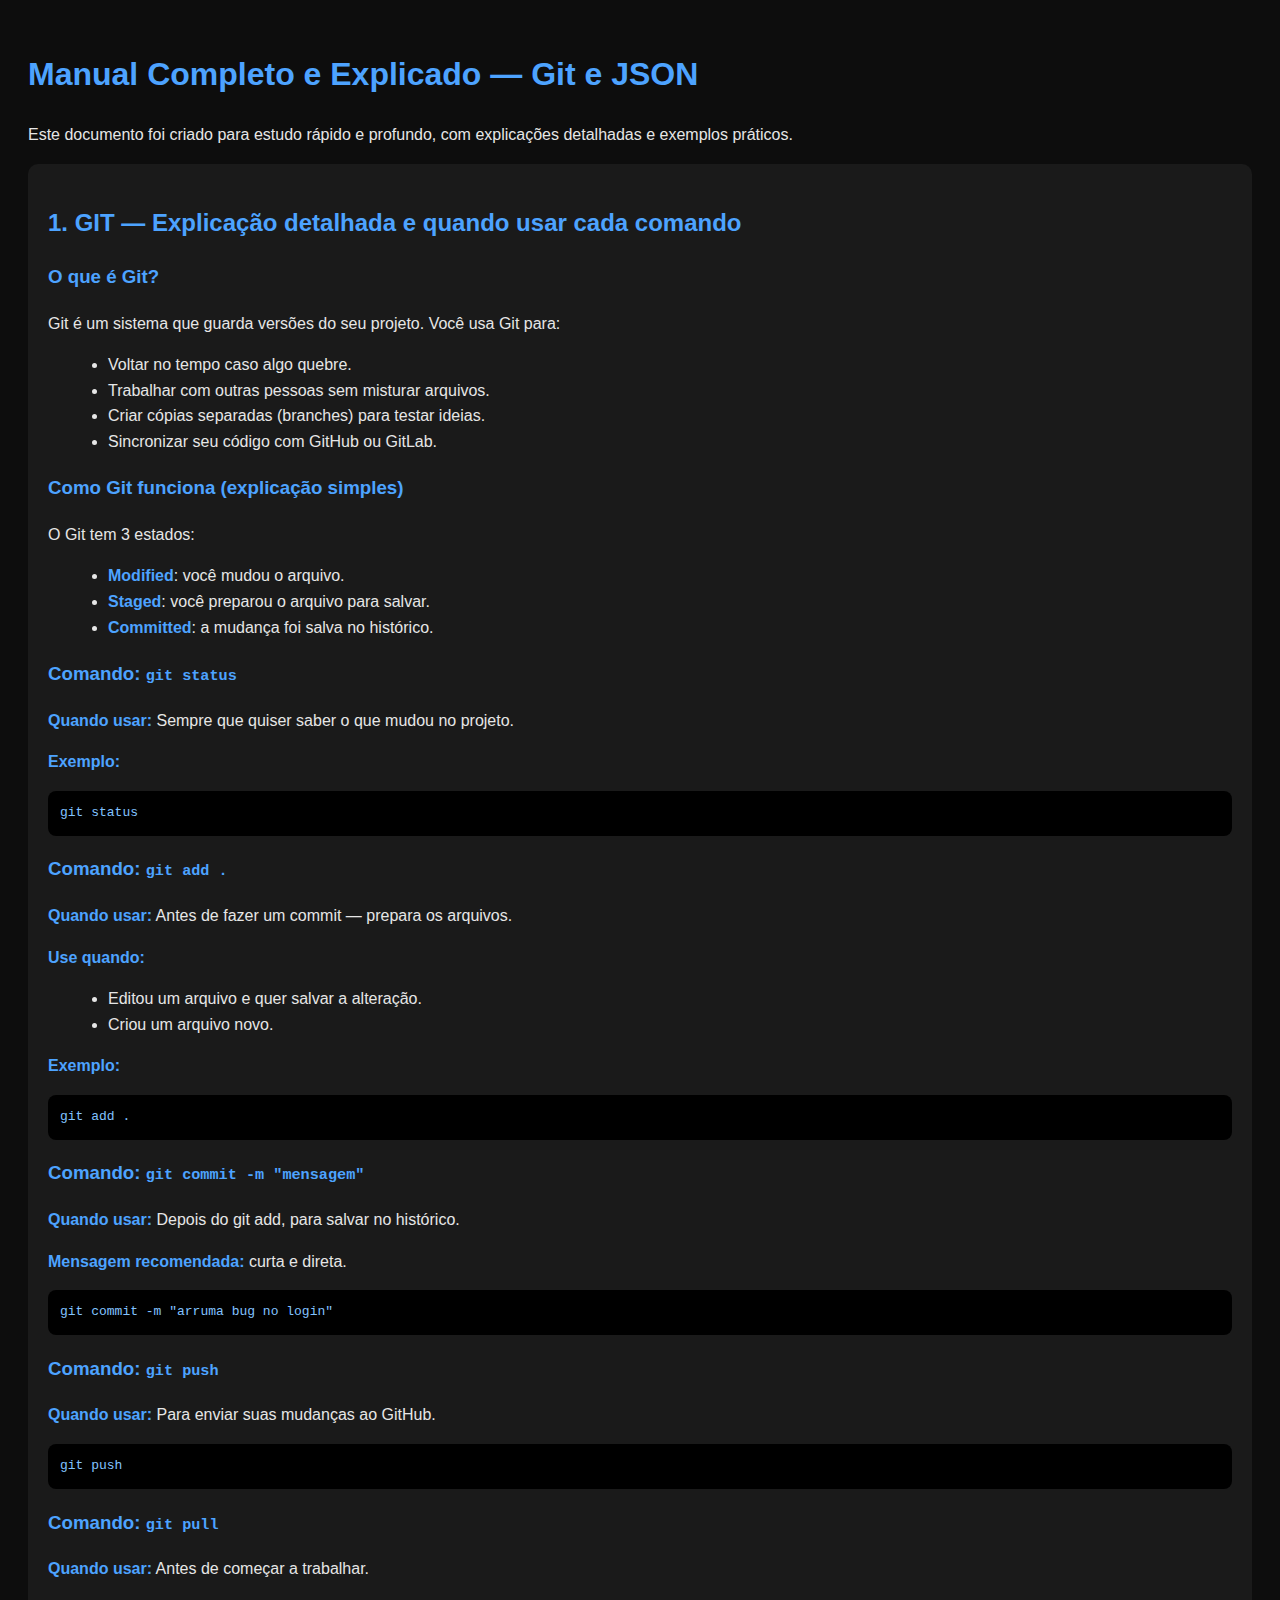
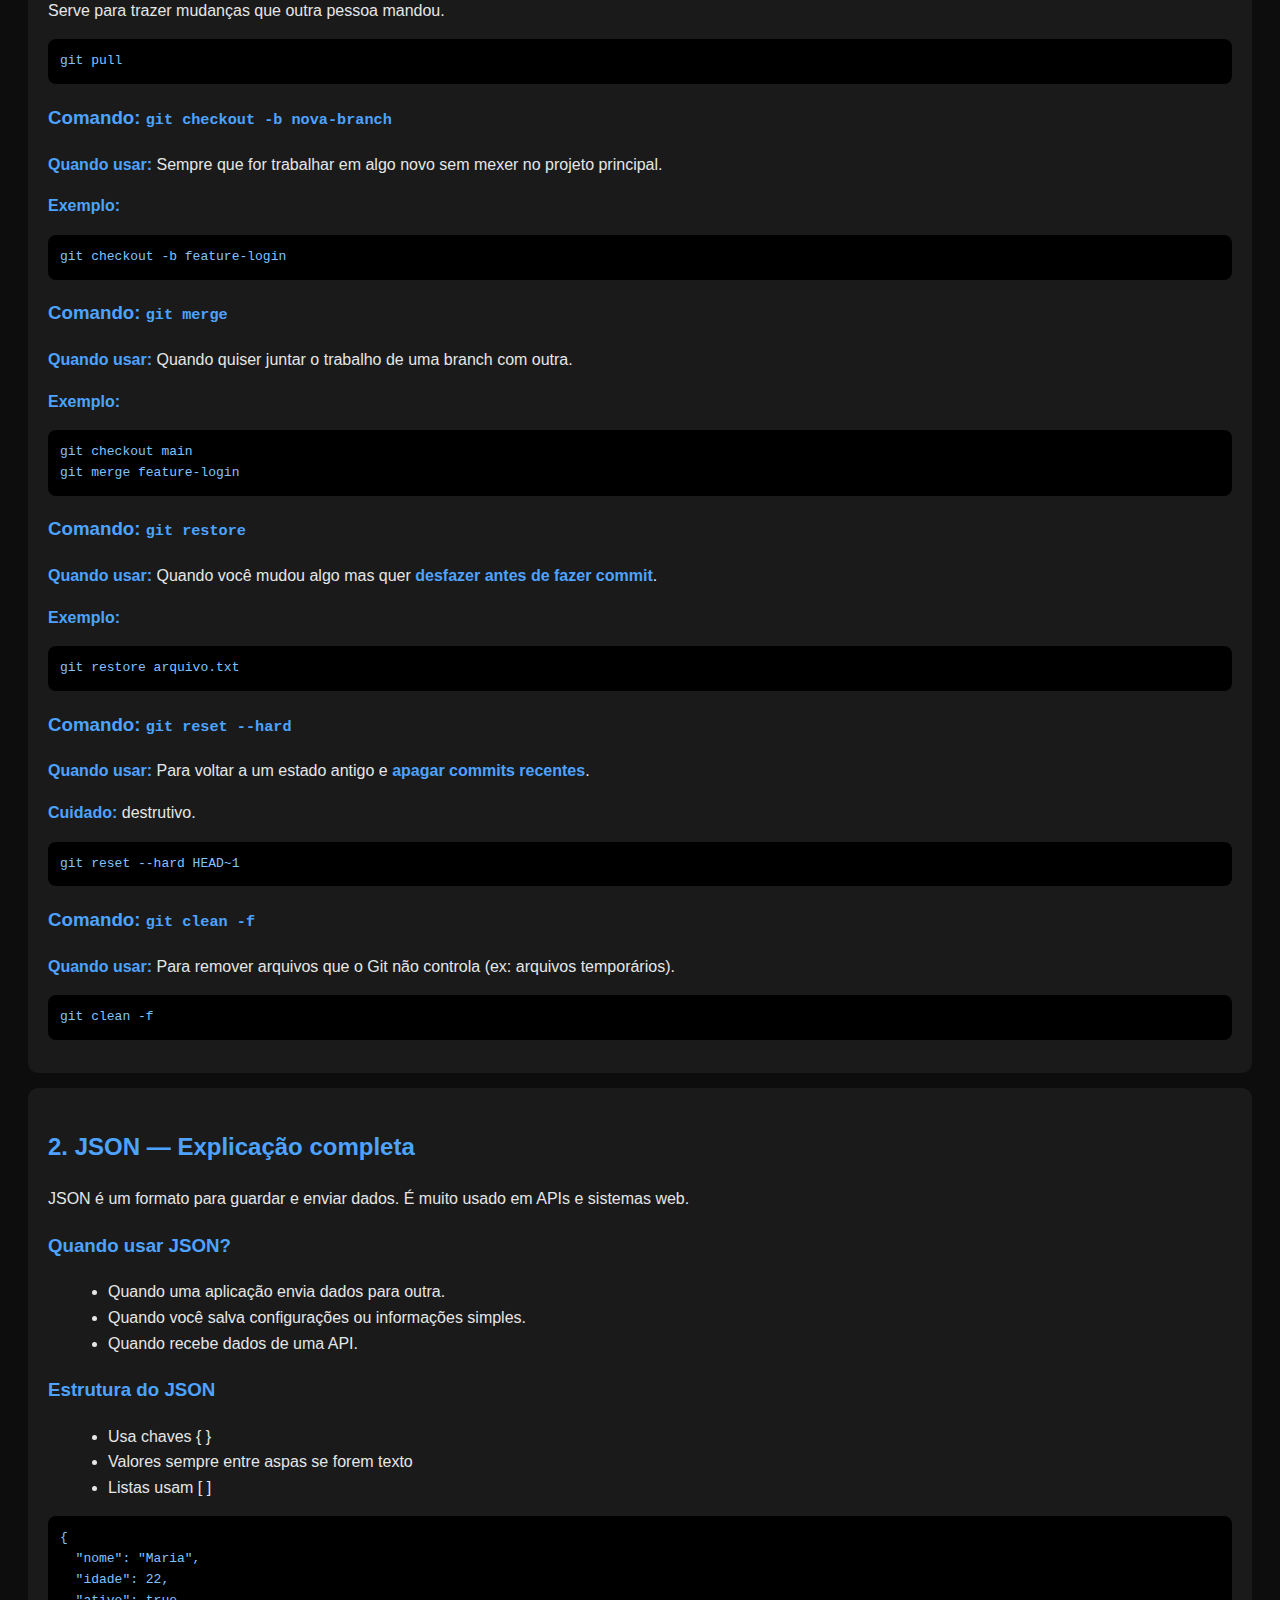
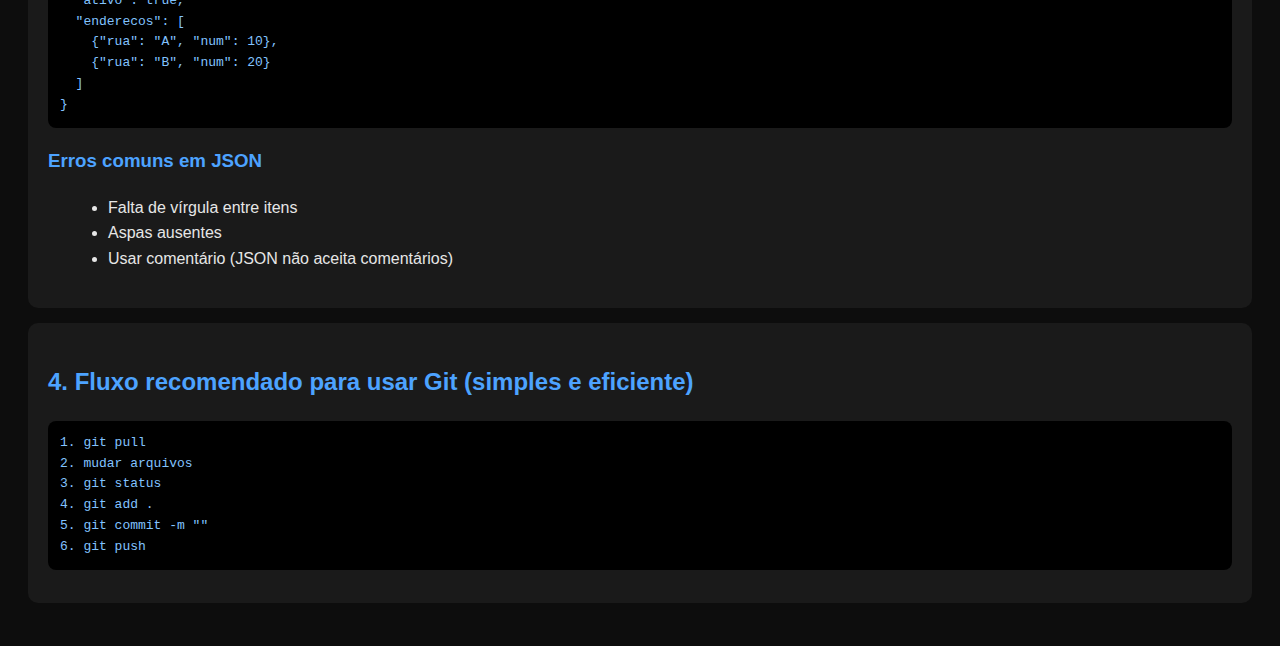
<file: index.html>
<!doctype html>
<html lang="pt-BR">
<head>
<meta charset="utf-8"/>
<meta name="viewport" content="width=device-width, initial-scale=1"/>
<title>Resumo para a prova — Git, e JSON</title>
<style>
body{background:#0d0d0d;color:#e6e6e6;font-family:Arial;line-height:1.6;padding:20px;}
h1,h2,h3{color:#4da3ff;}
.card{background:#1a1a1a;padding:20px;margin:15px 0;border-radius:10px;}
pre{background:#000;padding:12px;border-radius:8px;color:#82c3ff;overflow:auto;}
strong{color:#4da3ff;}
ul{margin-left:20px;}
</style>
</head>
<body>

<h1>Manual Completo e Explicado — Git e JSON</h1>
<p>Este documento foi criado para estudo rápido e profundo, com explicações detalhadas e exemplos práticos.</p>

<div class="card">
<h2>1. GIT — Explicação detalhada e quando usar cada comando</h2>

<h3>O que é Git?</h3>
<p>Git é um sistema que guarda versões do seu projeto. Você usa Git para:</p>
<ul>
<li>Voltar no tempo caso algo quebre.</li>
<li>Trabalhar com outras pessoas sem misturar arquivos.</li>
<li>Criar cópias separadas (branches) para testar ideias.</li>
<li>Sincronizar seu código com GitHub ou GitLab.</li>
</ul>

<h3>Como Git funciona (explicação simples)</h3>
<p>O Git tem 3 estados:</p>
<ul>
<li><strong>Modified</strong>: você mudou o arquivo.</li>
<li><strong>Staged</strong>: você preparou o arquivo para salvar.</li>
<li><strong>Committed</strong>: a mudança foi salva no histórico.</li>
</ul>

<h3>Comando: <code>git status</code></h3>
<p><strong>Quando usar:</strong> Sempre que quiser saber o que mudou no projeto.</p>
<p><strong>Exemplo:</strong></p>
<pre>git status</pre>

<h3>Comando: <code>git add .</code></h3>
<p><strong>Quando usar:</strong> Antes de fazer um commit — prepara os arquivos.</p>
<p><strong>Use quando:</strong></p>
<ul>
<li>Editou um arquivo e quer salvar a alteração.</li>
<li>Criou um arquivo novo.</li>
</ul>
<p><strong>Exemplo:</strong></p>
<pre>git add .</pre>

<h3>Comando: <code>git commit -m "mensagem"</code></h3>
<p><strong>Quando usar:</strong> Depois do git add, para salvar no histórico.</p>
<p><strong>Mensagem recomendada:</strong> curta e direta.</p>
<pre>git commit -m "arruma bug no login"</pre>

<h3>Comando: <code>git push</code></h3>
<p><strong>Quando usar:</strong> Para enviar suas mudanças ao GitHub.</p>
<pre>git push</pre>

<h3>Comando: <code>git pull</code></h3>
<p><strong>Quando usar:</strong> Antes de começar a trabalhar.</p>
<p>Serve para trazer mudanças que outra pessoa mandou.</p>
<pre>git pull</pre>

<h3>Comando: <code>git checkout -b nova-branch</code></h3>
<p><strong>Quando usar:</strong> Sempre que for trabalhar em algo novo sem mexer no projeto principal.</p>
<p><strong>Exemplo:</strong></p>
<pre>git checkout -b feature-login</pre>

<h3>Comando: <code>git merge</code></h3>
<p><strong>Quando usar:</strong> Quando quiser juntar o trabalho de uma branch com outra.</p>
<p><strong>Exemplo:</strong></p>
<pre>
git checkout main
git merge feature-login
</pre>

<h3>Comando: <code>git restore</code></h3>
<p><strong>Quando usar:</strong> Quando você mudou algo mas quer <strong>desfazer antes de fazer commit</strong>.</p>
<p><strong>Exemplo:</strong></p>
<pre>git restore arquivo.txt</pre>

<h3>Comando: <code>git reset --hard</code></h3>
<p><strong>Quando usar:</strong> Para voltar a um estado antigo e <strong>apagar commits recentes</strong>.</p>
<p><strong>Cuidado:</strong> destrutivo.</p>
<pre>git reset --hard HEAD~1</pre>

<h3>Comando: <code>git clean -f</code></h3>
<p><strong>Quando usar:</strong> Para remover arquivos que o Git não controla (ex: arquivos temporários).</p>
<pre>git clean -f</pre>

</div>

<div class="card">
<h2>2. JSON — Explicação completa</h2>
<p>JSON é um formato para guardar e enviar dados. É muito usado em APIs e sistemas web.</p>

<h3>Quando usar JSON?</h3>
<ul>
<li>Quando uma aplicação envia dados para outra.</li>
<li>Quando você salva configurações ou informações simples.</li>
<li>Quando recebe dados de uma API.</li>
</ul>

<h3>Estrutura do JSON</h3>
<ul>
<li>Usa chaves { }</li>
<li>Valores sempre entre aspas se forem texto</li>
<li>Listas usam [ ]</li>
</ul>

<pre>{
  "nome": "Maria",
  "idade": 22,
  "ativo": true,
  "enderecos": [
    {"rua": "A", "num": 10},
    {"rua": "B", "num": 20}
  ]
}</pre>

<h3>Erros comuns em JSON</h3>
<ul>
<li>Falta de vírgula entre itens</li>
<li>Aspas ausentes</li>
<li>Usar comentário (JSON não aceita comentários)</li>
</ul>

</div>

<div class="card">
<h2>4. Fluxo recomendado para usar Git (simples e eficiente)</h2>
<pre>
1. git pull
2. mudar arquivos
3. git status
4. git add .
5. git commit -m ""
6. git push
</pre>
</div>

</body>
</html>
</file>
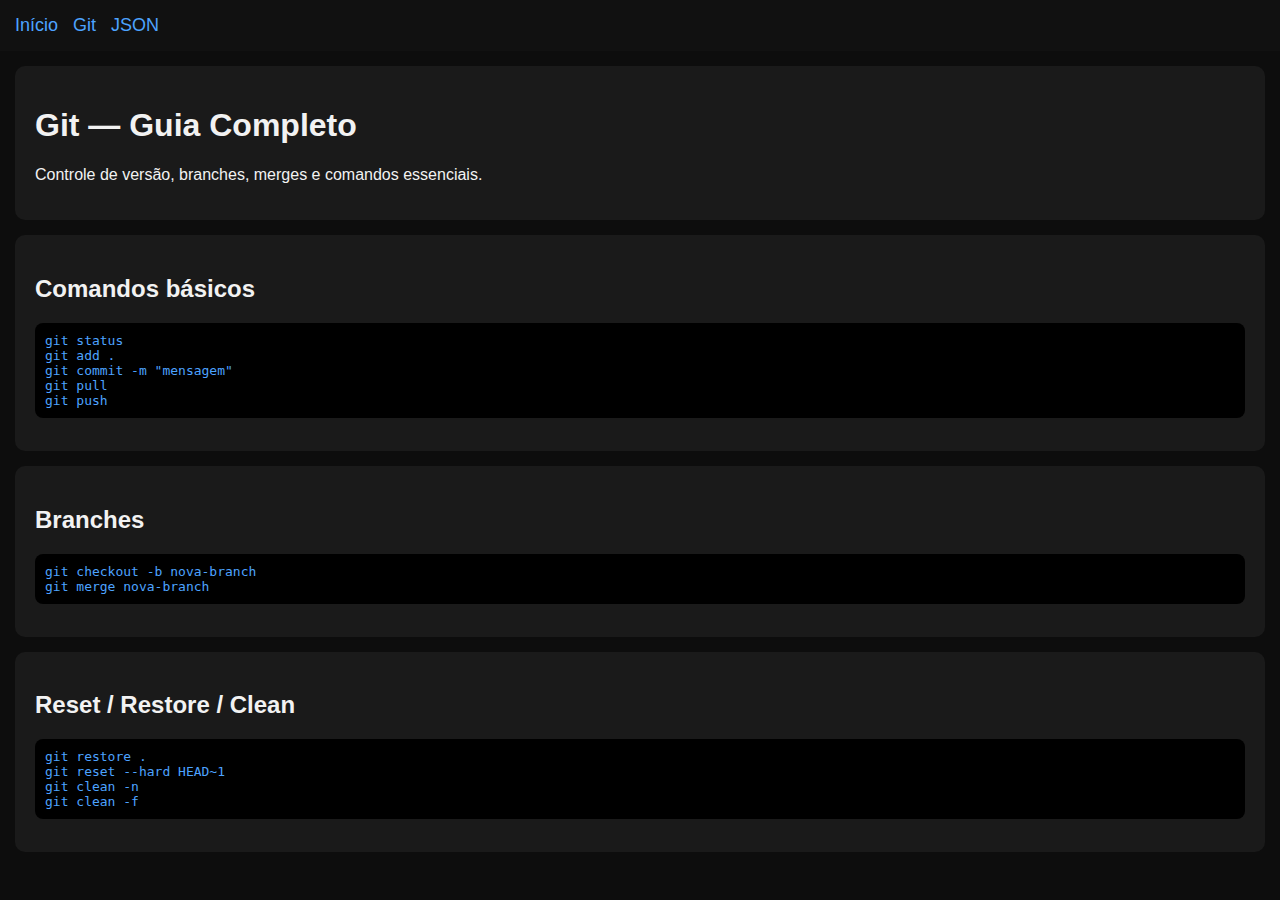
<file: git.html>
<!doctype html>
<html lang="pt-BR">
<head>
<meta charset="utf-8"/>
<meta name="viewport" content="width=device-width,initial-scale=1"/>
<title>Git</title>
<style>
body{margin:0;font-family:Arial;background:#0d0d0d;color:#f2f2f2;}
nav{background:#111;padding:15px;position:sticky;top:0;display:flex;gap:15px;}
a{color:#4da3ff;text-decoration:none;font-size:18px;}
.card{background:#1a1a1a;padding:20px;margin:15px;border-radius:10px;}
pre{background:#000;padding:10px;border-radius:8px;color:#4da3ff;overflow:auto;}
</style>
</head>
<body>
<nav>
  <a href="index.html">Início</a>
  <a href="git.html">Git</a>
  <a href="json.html">JSON</a>
</nav>

<div class="card">
<h1>Git — Guia Completo</h1>
<p>Controle de versão, branches, merges e comandos essenciais.</p>
</div>

<div class="card">
<h2>Comandos básicos</h2>
<pre>git status
git add .
git commit -m "mensagem"
git pull
git push
</pre>
</div>

<div class="card">
<h2>Branches</h2>
<pre>git checkout -b nova-branch
git merge nova-branch
</pre>
</div>

<div class="card">
<h2>Reset / Restore / Clean</h2>
<pre>git restore .
git reset --hard HEAD~1
git clean -n
git clean -f
</pre>
</div>

</body>
</html>
</file>
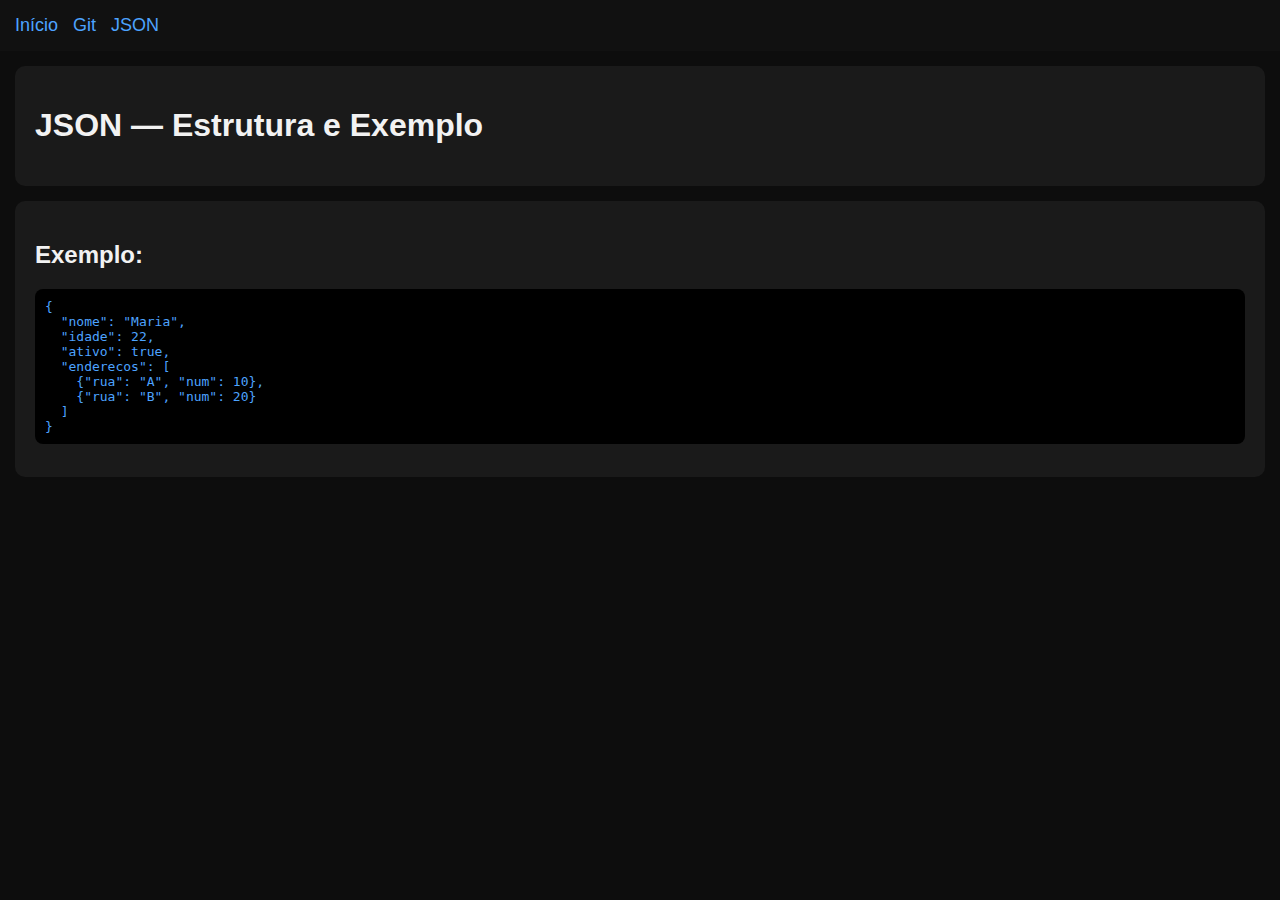
<file: json.html>
<!doctype html>
<html lang="pt-BR">
<head>
<meta charset="utf-8"/>
<meta name="viewport" content="width=device-width,initial-scale=1"/>
<title>JSON</title>
<style>
body{margin:0;font-family:Arial;background:#0d0d0d;color:#f2f2f2;}
nav{background:#111;padding:15px;position:sticky;top:0;display:flex;gap:15px;}
a{color:#4da3ff;text-decoration:none;font-size:18px;}
.card{background:#1a1a1a;padding:20px;margin:15px;border-radius:10px;}
pre{background:#000;padding:10px;border-radius:8px;color:#4da3ff;overflow:auto;}
</style>
</head>
<body>
<nav>
  <a href="index.html">Início</a>
  <a href="git.html">Git</a>
  <a href="json.html">JSON</a>
</nav>

<div class="card">
<h1>JSON — Estrutura e Exemplo</h1>
</div>

<div class="card">
<h2>Exemplo:</h2>
<pre>{
  "nome": "Maria",
  "idade": 22,
  "ativo": true,
  "enderecos": [
    {"rua": "A", "num": 10},
    {"rua": "B", "num": 20}
  ]
}</pre>
</div>

</body>
</html>
</file>
